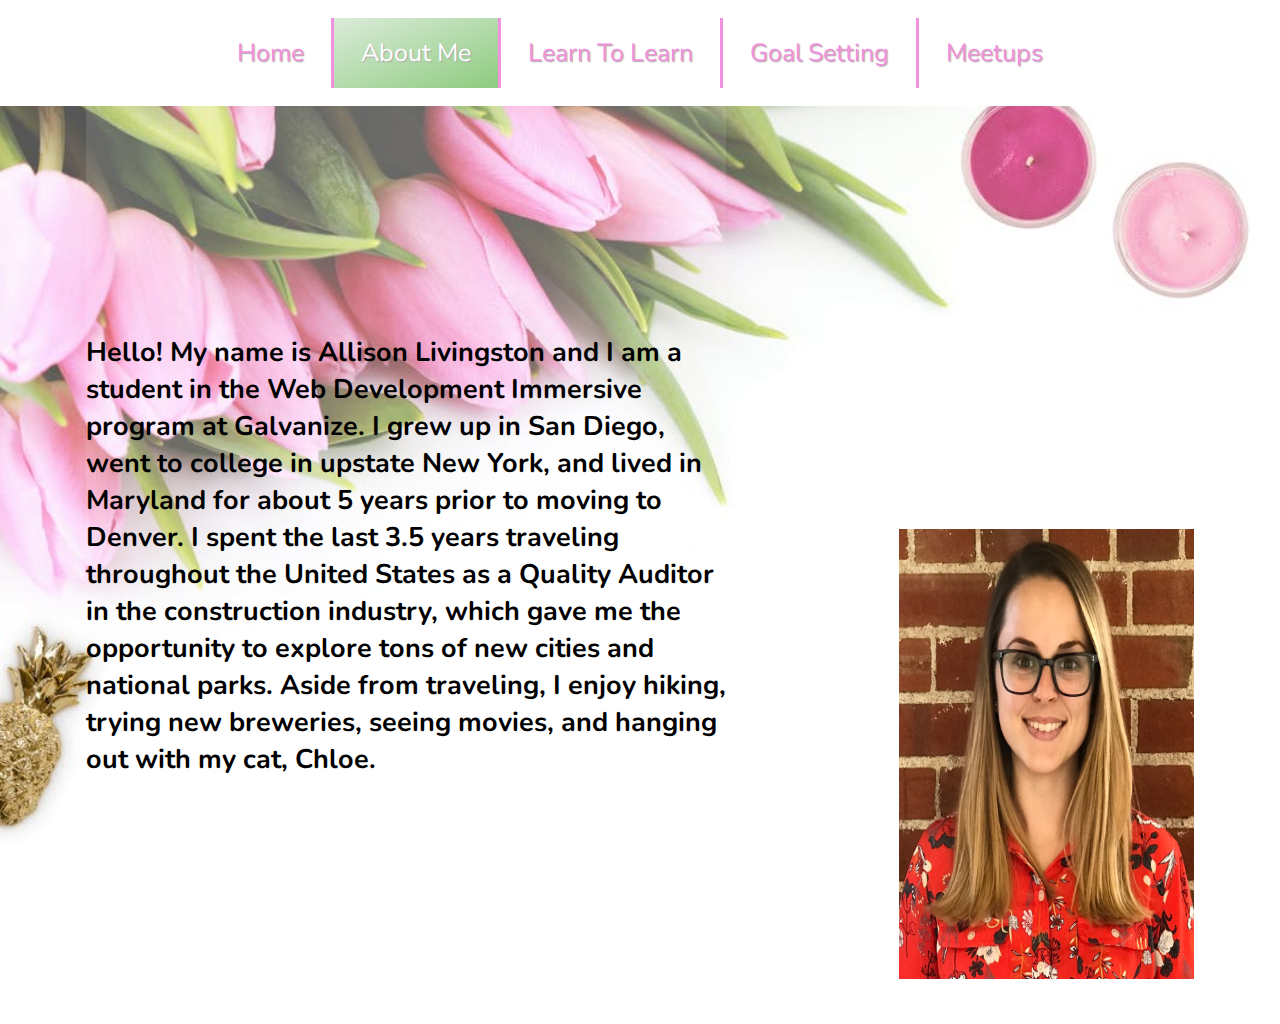
<file: aboutme.html>
<!DOCTYPE html>
<html lang="en">
  <head>
    <meta charset="utf-8">
    <link rel="stylesheet" href="main.css">
    <link href="https://fonts.googleapis.com/css?family=Nunito" rel="stylesheet">
    <title>Project 1</title>
  </head>
  <body>
    <header>
      <nav>
        <a href="index.html">Home</a>
        <a href="aboutme.html" class="active">About Me</a>
        <a href="learn2learn.html">Learn To Learn</a>
        <a href="goals.html">Goal Setting</a>
        <a href="meetups.html" class="meetupslink">Meetups</a>
      </nav>
    </header>
    <main class="about-me">
      <img src="Allison-Livingston.jpg" alt="me">
      <p>Hello! My name is Allison Livingston and I am a student in the Web Development Immersive program at Galvanize. I grew up in San Diego, went to college in upstate New York, and lived in Maryland for about 5 years prior to moving to Denver. I spent the last 3.5 years traveling throughout the United States as a Quality Auditor in the construction industry, which gave me the opportunity to explore tons of new cities and national parks. Aside from traveling, I enjoy hiking, trying new breweries, seeing movies, and hanging out with my cat, Chloe.</p>
    </main>
  </body>
</html>
</file>
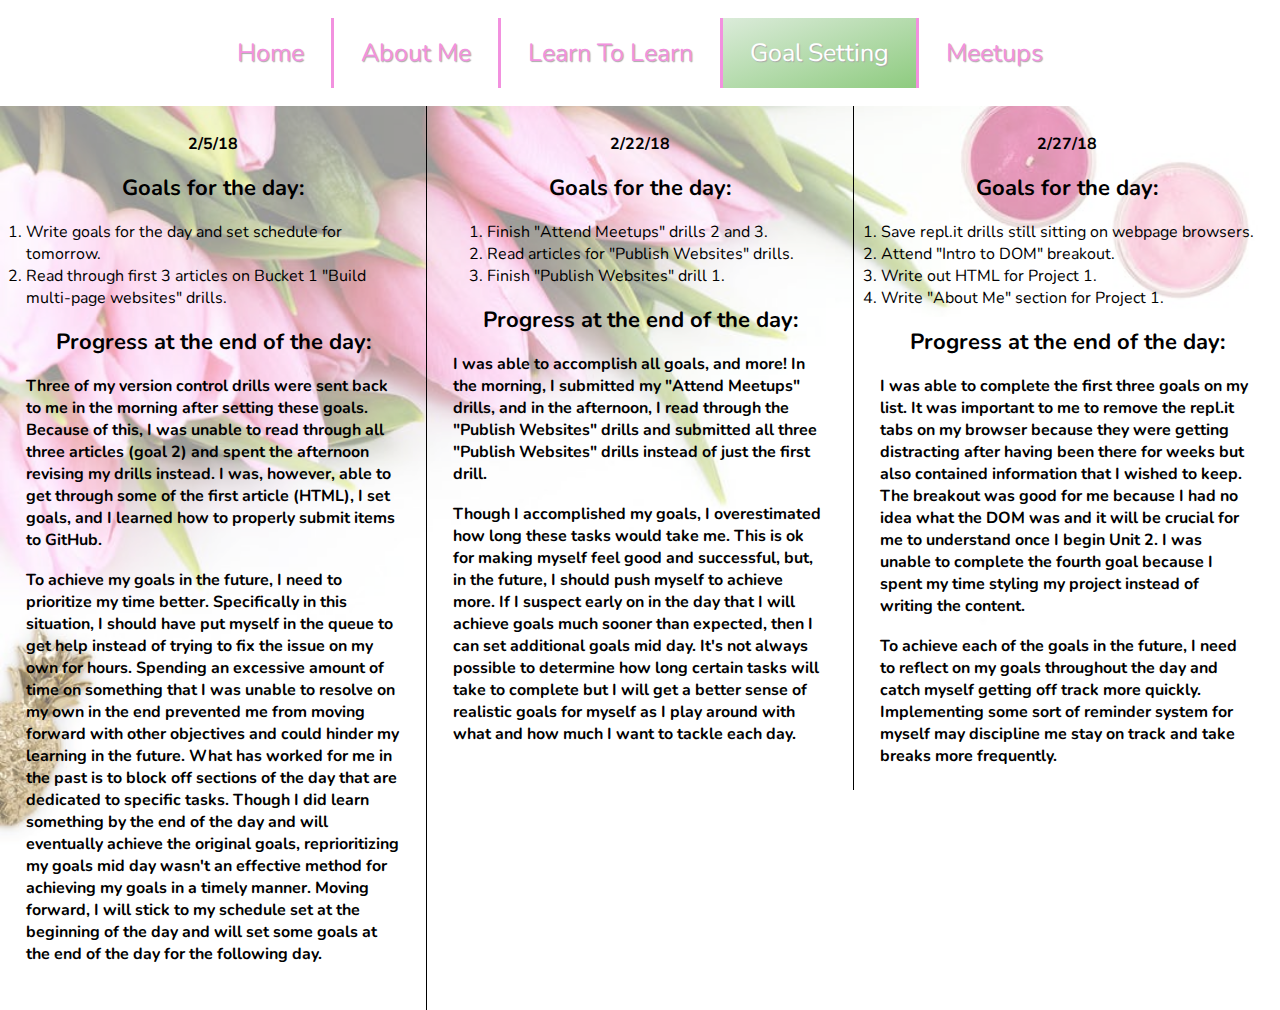
<file: goals.html>
<!DOCTYPE html>
<html lang="en">
  <head>
    <meta charset="utf-8">
    <link rel="stylesheet" href="main.css">
    <link href="https://fonts.googleapis.com/css?family=Nunito" rel="stylesheet">
    <title>Project 1</title>
  </head>
  <body class="site">
    <header>
      <nav>
        <a href="index.html">Home</a>
        <a href="aboutme.html">About Me</a>
        <a href="learn2learn.html">Learn To Learn</a>
        <a href="goals.html" class="active">Goal Setting</a>
        <a href="meetups.html" class="meetupslink">Meetups</a>
      </nav>
    </header>
    <main class="goals site-content">
      <section class="goals-section">
        <p>2/5/18</p>
        <h2>Goals for the day:</h2>
        <ol>
          <li>Write goals for the day and set schedule for tomorrow.</li>
          <li>Read through first 3 articles on Bucket 1 "Build multi-page websites" drills.</li>
        </ol>
        <h2>Progress at the end of the day:</h2>
        <p>Three of my version control drills were sent back to me in the morning after setting these goals. Because of this, I was unable to read through all three articles (goal 2) and spent the afternoon revising my drills instead. I was, however, able to get through some of the first article (HTML), I set goals, and I learned how to properly submit items to GitHub.</p>
        <p>To achieve my goals in the future, I need to prioritize my time better. Specifically in this situation, I should have put myself in the queue to get help instead of trying to fix the issue on my own for hours. Spending an excessive amount of time on something that I was unable to resolve on my own in the end prevented me from moving forward with other objectives and could hinder my learning in the future. What has worked for me in the past is to block off sections of the day that are dedicated to specific tasks. Though I did learn something by the end of the day and will eventually achieve the original goals, reprioritizing my goals mid day wasn't an effective method for achieving my goals in a timely manner. Moving forward, I will stick to my schedule set at the beginning of the day and will set some goals at the end of the day for the following day.</p>
      </section>

      <section class="goals-section">
        <p>2/22/18</p>
        <h2>Goals for the day:</h2>
        <ol>
          <li>Finish "Attend Meetups" drills 2 and 3.</li>
          <li>Read articles for "Publish Websites" drills.</li>
          <li>Finish "Publish Websites" drill 1.</li>
        </ol>
        <h2>Progress at the end of the day:</h2>
        <p>I was able to accomplish all goals, and more! In the morning, I submitted my "Attend Meetups" drills, and in the afternoon, I read through the "Publish Websites" drills and submitted all three "Publish Websites" drills instead of just the first drill.</p>
        <p>Though I accomplished my goals, I overestimated how long these tasks would take me. This is ok for making myself feel good and successful, but, in the future, I should push myself to achieve more. If I suspect early on in the day that I will achieve goals much sooner than expected, then I can set additional goals mid day. It's not always possible to determine how long certain tasks will take to complete but I will get a better sense of realistic goals for myself as I play around with what and how much I want to tackle each day.</p>
      </section>

      <section class="goals-section">
        <p>2/27/18</p>
        <h2>Goals for the day:</h2>
        <ol>
          <li>Save repl.it drills still sitting on webpage browsers.</li>
          <li>Attend "Intro to DOM" breakout.</li>
          <li>Write out HTML for Project 1.</li>
          <li>Write "About Me" section for Project 1.</li>
        </ol>
        <h2>Progress at the end of the day:</h2>
        <p>I was able to complete the first three goals on my list. It was important to me to remove the repl.it tabs on my browser because they were getting distracting after having been there for weeks but also contained information that I wished to keep. The breakout was good for me because I had no idea what the DOM was and it will be crucial for me to understand once I begin Unit 2. I was unable to complete the fourth goal because I spent my time styling my project instead of writing the content.</p>
        <p>To achieve each of the goals in the future, I need to reflect on my goals throughout the day and catch myself getting off track more quickly. Implementing some sort of reminder system for myself may discipline me stay on track and take breaks more frequently.</p>
      </section>
    </main>
  </body>
</html>
</file>
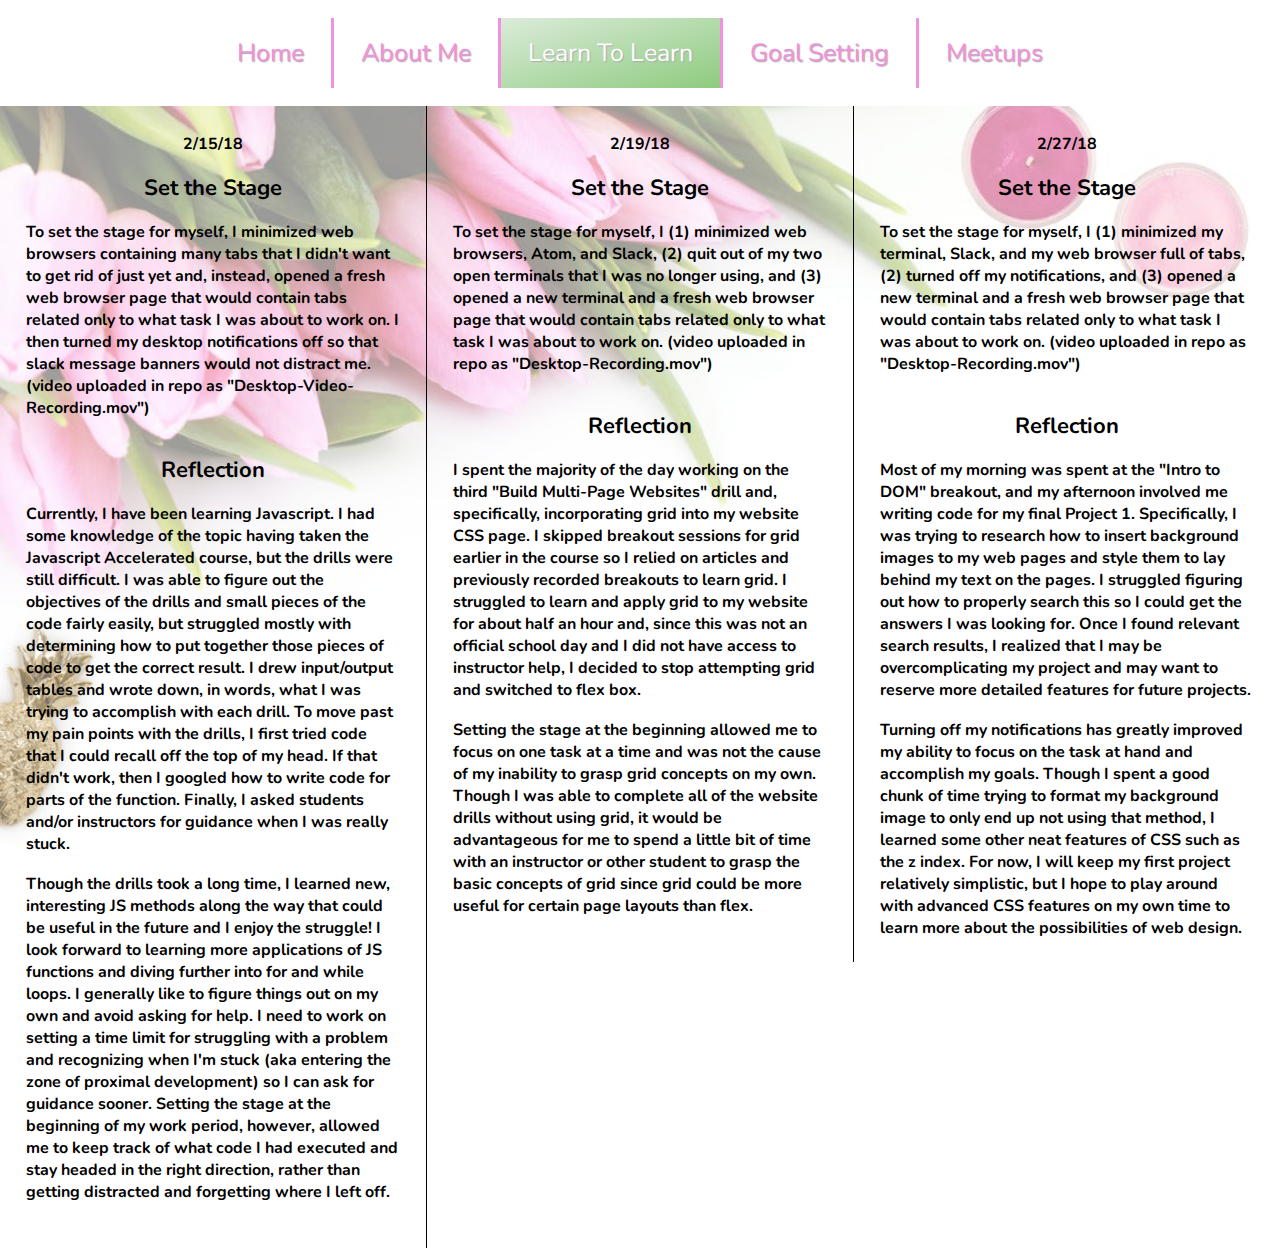
<file: learn2learn.html>
<!DOCTYPE html>
<html lang="en">
  <head>
    <meta charset="utf-8">
    <link rel="stylesheet" href="main.css">
    <link href="https://fonts.googleapis.com/css?family=Nunito" rel="stylesheet">
    <title>Project 1</title>
  </head>
  <body class="site">
    <header>
      <nav>
        <a href="index.html">Home</a>
        <a href="aboutme.html">About Me</a>
        <a href="learn2learn.html" class="active">Learn To Learn</a>
        <a href="goals.html">Goal Setting</a>
        <a href="meetups.html" class="meetupslink">Meetups</a>
      </nav>
    </header>
    <main class="l2l site-content">
      <section class="l2l-section">
        <p>2/15/18</p>
        <h2>Set the Stage</h2>
        <p>To set the stage for myself, I minimized web browsers containing many tabs that I didn't want to get rid of just yet and, instead, opened a fresh web browser page that would contain tabs related only to what task I was about to work on. I then turned my desktop notifications off so that slack message banners would not distract me. (video uploaded in repo as "Desktop-Video-Recording.mov")</p>
        <h2>Reflection</h2>
        <p>Currently, I have been learning Javascript. I had some knowledge of the topic having taken the Javascript Accelerated course, but the drills were still difficult. I was able to figure out the objectives of the drills and small pieces of the code fairly easily, but struggled mostly with determining how to put together those pieces of code to get the correct result. I drew input/output tables and wrote down, in words, what I was trying to accomplish with each drill. To move past my pain points with the drills, I first tried code that I could recall off the top of my head. If that didn't work, then I googled how to write code for parts of the function. Finally, I asked students and/or instructors for guidance when I was really stuck.</p>
        <p>Though the drills took a long time, I learned new, interesting JS methods along the way that could be useful in the future and I enjoy the struggle! I look forward to learning more applications of JS functions and diving further into for and while loops. I generally like to figure things out on my own and avoid asking for help. I need to work on setting a time limit for struggling with a problem and recognizing when I'm stuck (aka entering the zone of proximal development) so I can ask for guidance sooner. Setting the stage at the beginning of my work period, however, allowed me to keep track of what code I had executed and stay headed in the right direction, rather than getting distracted and forgetting where I left off.</p>
      </section>

      <section class="l2l-section">
        <p>2/19/18</p>
        <h2>Set the Stage</h2>
        <p>To set the stage for myself, I (1) minimized web browsers, Atom, and Slack, (2) quit out of my two open terminals that I was no longer using, and (3) opened a new terminal and a fresh web browser page that would contain tabs related only to what task I was about to work on. (video uploaded in repo as "Desktop-Recording.mov")</p>
        <h2>Reflection</h2>
        <p>I spent the majority of the day working on the third "Build Multi-Page Websites" drill and, specifically, incorporating grid into my website CSS page. I skipped breakout sessions for grid earlier in the course so I relied on articles and previously recorded breakouts to learn grid. I struggled to learn and apply grid to my website for about half an hour and, since this was not an official school day and I did not have access to instructor help, I decided to stop attempting grid and switched to flex box.</p>
        <p>Setting the stage at the beginning allowed me to focus on one task at a time and was not the cause of my inability to grasp grid concepts on my own. Though I was able to complete all of the website drills without using grid, it would be advantageous for me to spend a little bit of time with an instructor or other student to grasp the basic concepts of grid since grid could be more useful for certain page layouts than flex.</p>
      </section>

      <section class="l2l-section">
        <p>2/27/18</p>
        <h2>Set the Stage</h2>
        <p>To set the stage for myself, I (1) minimized my terminal, Slack, and my web browser full of tabs, (2) turned off my notifications, and (3) opened a new terminal and a fresh web browser page that would contain tabs related only to what task I was about to work on. (video uploaded in repo as "Desktop-Recording.mov")</p>
        <h2>Reflection</h2>
        <p>Most of my morning was spent at the "Intro to DOM" breakout, and my afternoon involved me writing code for my final Project 1. Specifically, I was trying to research how to insert background images to my web pages and style them to lay behind my text on the pages. I struggled figuring out how to properly search this so I could get the answers I was looking for. Once I found relevant search results, I realized that I may be overcomplicating my project and may want to reserve more detailed features for future projects.</p>
        <p>Turning off my notifications has greatly improved my ability to focus on the task at hand and accomplish my goals. Though I spent a good chunk of time trying to format my background image to only end up not using that method, I learned some other neat features of CSS such as the z index. For now, I will keep my first project relatively simplistic, but I hope to play around with advanced CSS features on my own time to learn more about the possibilities of web design.</p>
      </section>
    </main>
  </body>
</html>
</file>
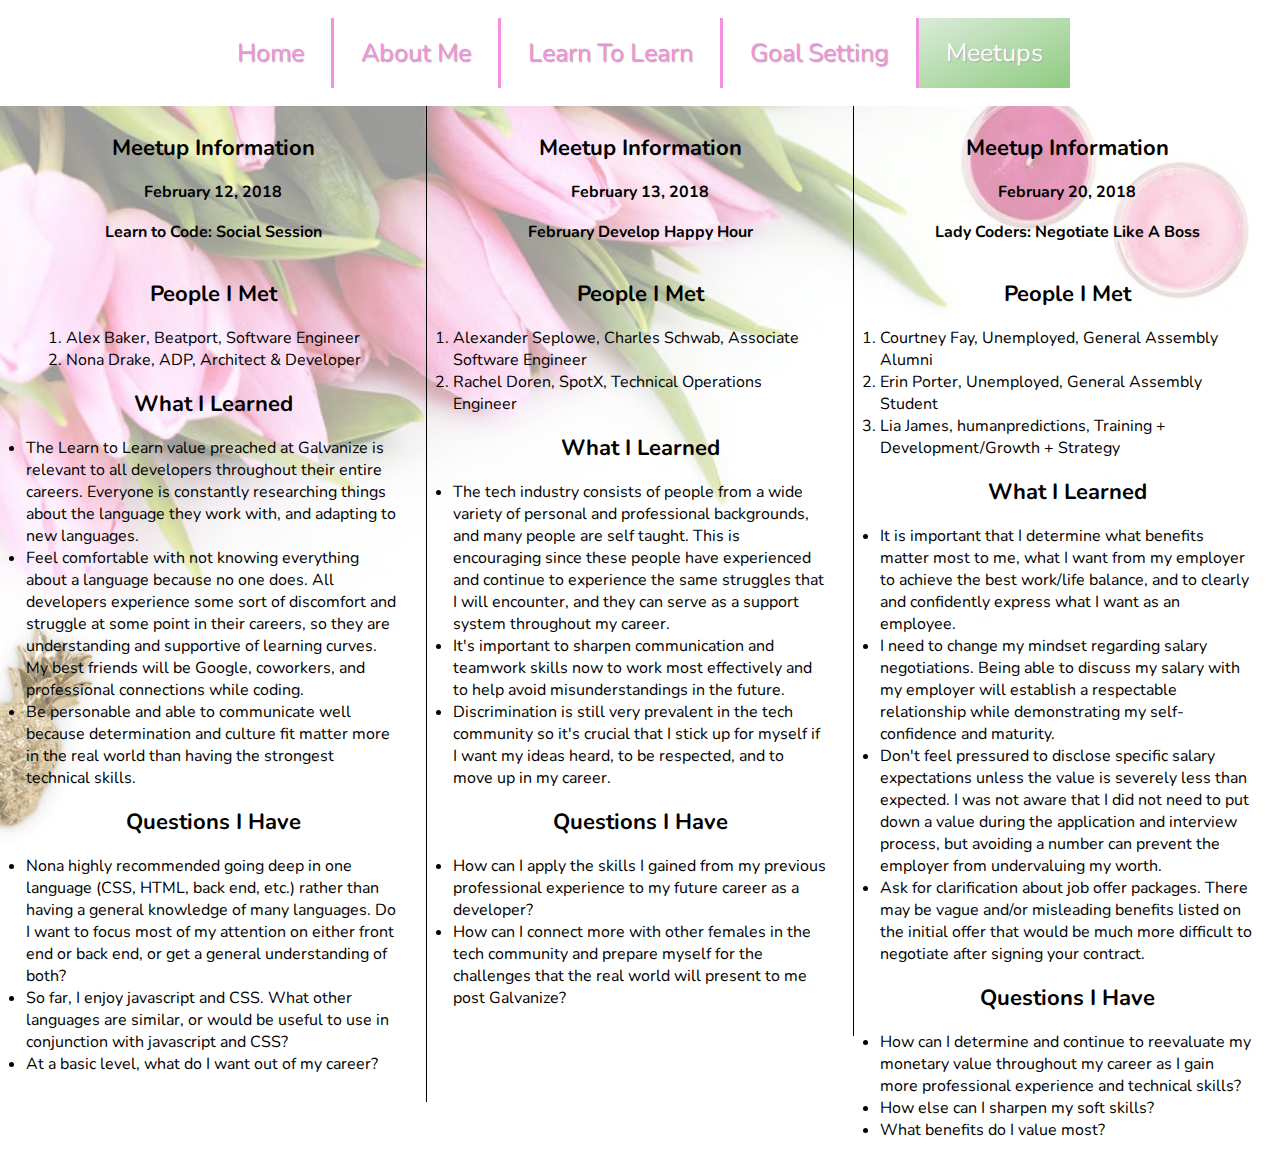
<file: meetups.html>
<!DOCTYPE html>
<html lang="en">
  <head>
    <meta charset="utf-8">
    <link rel="stylesheet" href="main.css">
    <link href="https://fonts.googleapis.com/css?family=Nunito" rel="stylesheet">
    <title>Project 1</title>
  </head>
  <body class="site">
    <header>
      <nav>
        <a href="index.html">Home</a>
        <a href="aboutme.html">About Me</a>
        <a href="learn2learn.html">Learn To Learn</a>
        <a href="goals.html">Goal Setting</a>
        <a href="meetups.html" class="active1 meetupslink">Meetups</a>
      </nav>
    </header>
    <main class="mtu site-content">
      <section class="mtu-section">
        <h2>Meetup Information</h2>
        <p>February 12, 2018</p>
        <p>Learn to Code: Social Session</p>

        <h2>People I Met</h2>
        <ol>
          <li>Alex Baker, Beatport, Software Engineer</li>
          <li>Nona Drake, ADP, Architect & Developer</li>
        </ol>

        <h2>What I Learned</h2>
        <ul>
          <li>The Learn to Learn value preached at Galvanize is relevant to all developers throughout their entire careers. Everyone is constantly researching things about the language they work with, and adapting to new languages.</li>
          <li>Feel comfortable with not knowing everything about a language because no one does. All developers experience some sort of discomfort and struggle at some point in their careers, so they are understanding and supportive of learning curves. My best friends will be Google, coworkers, and professional connections while coding.</li>
          <li>Be personable and able to communicate well because determination and culture fit matter more in the real world than having the strongest technical skills.</li>
        </ul>

        <h2>Questions I Have</h2>
        <ul>
          <li>Nona highly recommended going deep in one language (CSS, HTML, back end, etc.) rather than having a general knowledge of many languages. Do I want to focus most of my attention on either front end or back end, or get a general understanding of both?</li>
          <li>So far, I enjoy javascript and CSS. What other languages are similar, or would be useful to use in conjunction with javascript and CSS?</li>
          <li>At a basic level, what do I want out of my career?</li>
        </ul>

      </section>
      <section class="mtu-section">
        <h2>Meetup Information</h2>
        <p>February 13, 2018</p>
        <p>February Develop Happy Hour</p>

        <h2>People I Met</h2>
        <ol>
          <li>Alexander Seplowe, Charles Schwab, Associate Software Engineer</li>
          <li>Rachel Doren, SpotX, Technical Operations Engineer</li>
        </ol>

        <h2>What I Learned</h2>
        <ul>
          <li>The tech industry consists of people from a wide variety of personal and professional backgrounds, and many people are self taught. This is encouraging since these people have experienced and continue to experience the same struggles that I will encounter, and they can serve as a support system throughout my career.</li>
          <li>It's important to sharpen communication and teamwork skills now to work most effectively and to help avoid misunderstandings in the future.</li>
          <li>Discrimination is still very prevalent in the tech community so it's crucial that I stick up for myself if I want my ideas heard, to be respected, and to move up in my career.</li>
        </ul>

        <h2>Questions I Have</h2>
        <ul>
          <li>How can I apply the skills I gained from my previous professional experience to my future career as a developer?</li>
          <li>How can I connect more with other females in the tech community and prepare myself for the challenges that the real world will present to me post Galvanize?</li>
        </ul>
      </section>

      <section class="mtu-section">
        <h2>Meetup Information</h2>
        <p>February 20, 2018</p>
        <p>Lady Coders: Negotiate Like A Boss</p>

        <h2>People I Met</h2>
        <ol>
          <li>Courtney Fay, Unemployed, General Assembly Alumni</li>
          <li>Erin Porter, Unemployed, General Assembly Student</li>
          <li>Lia James, humanpredictions, Training + Development/Growth + Strategy</li>
        </ol>

        <h2>What I Learned</h2>
        <ul>
          <li>It is important that I determine what benefits matter most to me, what I want from my employer to achieve the best work/life balance, and to clearly and confidently express what I want as an employee.</li>
          <li>I need to change my mindset regarding salary negotiations. Being able to discuss my salary with my employer will establish a respectable relationship while demonstrating my self-confidence and maturity.</li>
          <li>Don't feel pressured to disclose specific salary expectations unless the value is severely less than expected. I was not aware that I did not need to put down a value during the application and interview process, but avoiding a number can prevent the employer from undervaluing my worth.</li>
          <li>Ask for clarification about job offer packages. There may be vague and/or misleading benefits listed on the initial offer that would be much more difficult to negotiate after signing your contract.</li>
        </ul>

        <h2>Questions I Have</h2>
        <ul>
          <li>How can I determine and continue to reevaluate my monetary value throughout my career as I gain more professional experience and technical skills?</li>
          <li>How else can I sharpen my soft skills?</li>
          <li>What benefits do I value most?</li>
        </ul>
      </section>
    </main>
  </body>
</html>
</file>
<file: main.css>
html, body, div, span, applet, object, iframe,
h1, h2, h3, h4, h5, h6, p, blockquote, pre,
a, abbr, acronym, address, big, cite, code,
del, dfn, em, img, ins, kbd, q, s, samp,
small, strike, strong, sub, sup, tt, var,
b, u, i, center,
dl, dt, dd, ol, ul, li,
fieldset, form, label, legend,
table, caption, tbody, tfoot, thead, tr, th, td,
article, aside, canvas, details, embed,
figure, figcaption, footer, header, hgroup,
menu, nav, output, ruby, section, summary,
time, mark, audio, video {
    margin: 0;
    padding: 0;
    border: 0;
    font-size: 100%;
    font: inherit;
    vertical-align: baseline;
}

body {
  font-family: 'Nunito', sans-serif;
}

main {
  height: 100vh;
  background-image: url("flowers.jpg");
  background-attachment: fixed;
  background-size: cover;
  display: flex;
  flex-direction: column;
  justify-content: center;
  align-items: center;
}

main.mtu, main.goals, main.l2l {
  height: auto;
  display: flex;
  flex-direction: row;
  align-items: flex-start;
}

nav {
  padding: 2vh;
  display: flex;
  justify-content: center;
}

nav a{
  padding: 2vh 3vh;
  border-right-style: solid;
  border-right-width: medium;
}

a {
  color: #F291DF;
  text-shadow: 0.5px 0.5px 1px darkgray;
  text-decoration: none;
  font-size: 25px;
}

a:hover {
  color: white;
  background: linear-gradient(to bottom right, rgba(74, 156, 67, 0.2), rgba(94, 181, 73, 0.7));
  border-right-width: medium;
  border-color: #F291DF;
}

h1 {
  font-size: 80px;
  color: white;
  text-shadow: 2px -2px 6px black;
}

h2 {
  font-size: 22px;
  font-weight: bold;
  padding-bottom: 2vh;
  padding-top: 2vh;
}

img {
  height: 50vh;
  width: 23vw;
  padding-bottom: 5vh;
}

.about-me {
  height: auto;
  display: flex;
  flex-direction: row-reverse;
  justify-content: space-around;
  align-items: flex-end;
}

.about-me p {
    height: 100vh;
    width: 50vw;
    display: flex;
    align-items: center;
    background-color: rgba(999, 999, 999, 0.1);
    font-size: 3vh;
}

.mtu-section h2:nth-of-type(1) {
  padding-top: 0;
}

.about-me p, .mtu-section p, .goals-section p, .l2l-section p {
  font-weight: bold;
  padding-bottom: 2vh;
}

.goals-section p:nth-of-type(1), .l2l-section p:nth-of-type(1) {
  padding-bottom: 0;
}

.mtu-section, .goals-section, .l2l-section {
  height: auto;
  width: 33vw;
  padding: 3vh 2vw;
  display: flex;
  flex-direction: column;
  align-items: center;
  background: rgba(999, 999, 999, 0.4);
}

.mtu-section:not(:last-of-type), .goals-section:not(:last-of-type), .l2l-section:not(:last-of-type) {
  border-right-style: solid;
  border-width: thin;
}

.active1 {
  border-right: none;
  color: white;
  background: linear-gradient(to bottom right, rgba(74, 156, 67, 0.2), rgba(94, 181, 73, 0.7));
}


.active {
  color: white;
  border-color: #F291DF;
  background: linear-gradient(to bottom right, rgba(74, 156, 67, 0.2), rgba(94, 181, 73, 0.7));
}


.meetupslink, .meetupslink:hover {
  border: none;
}
</file>
